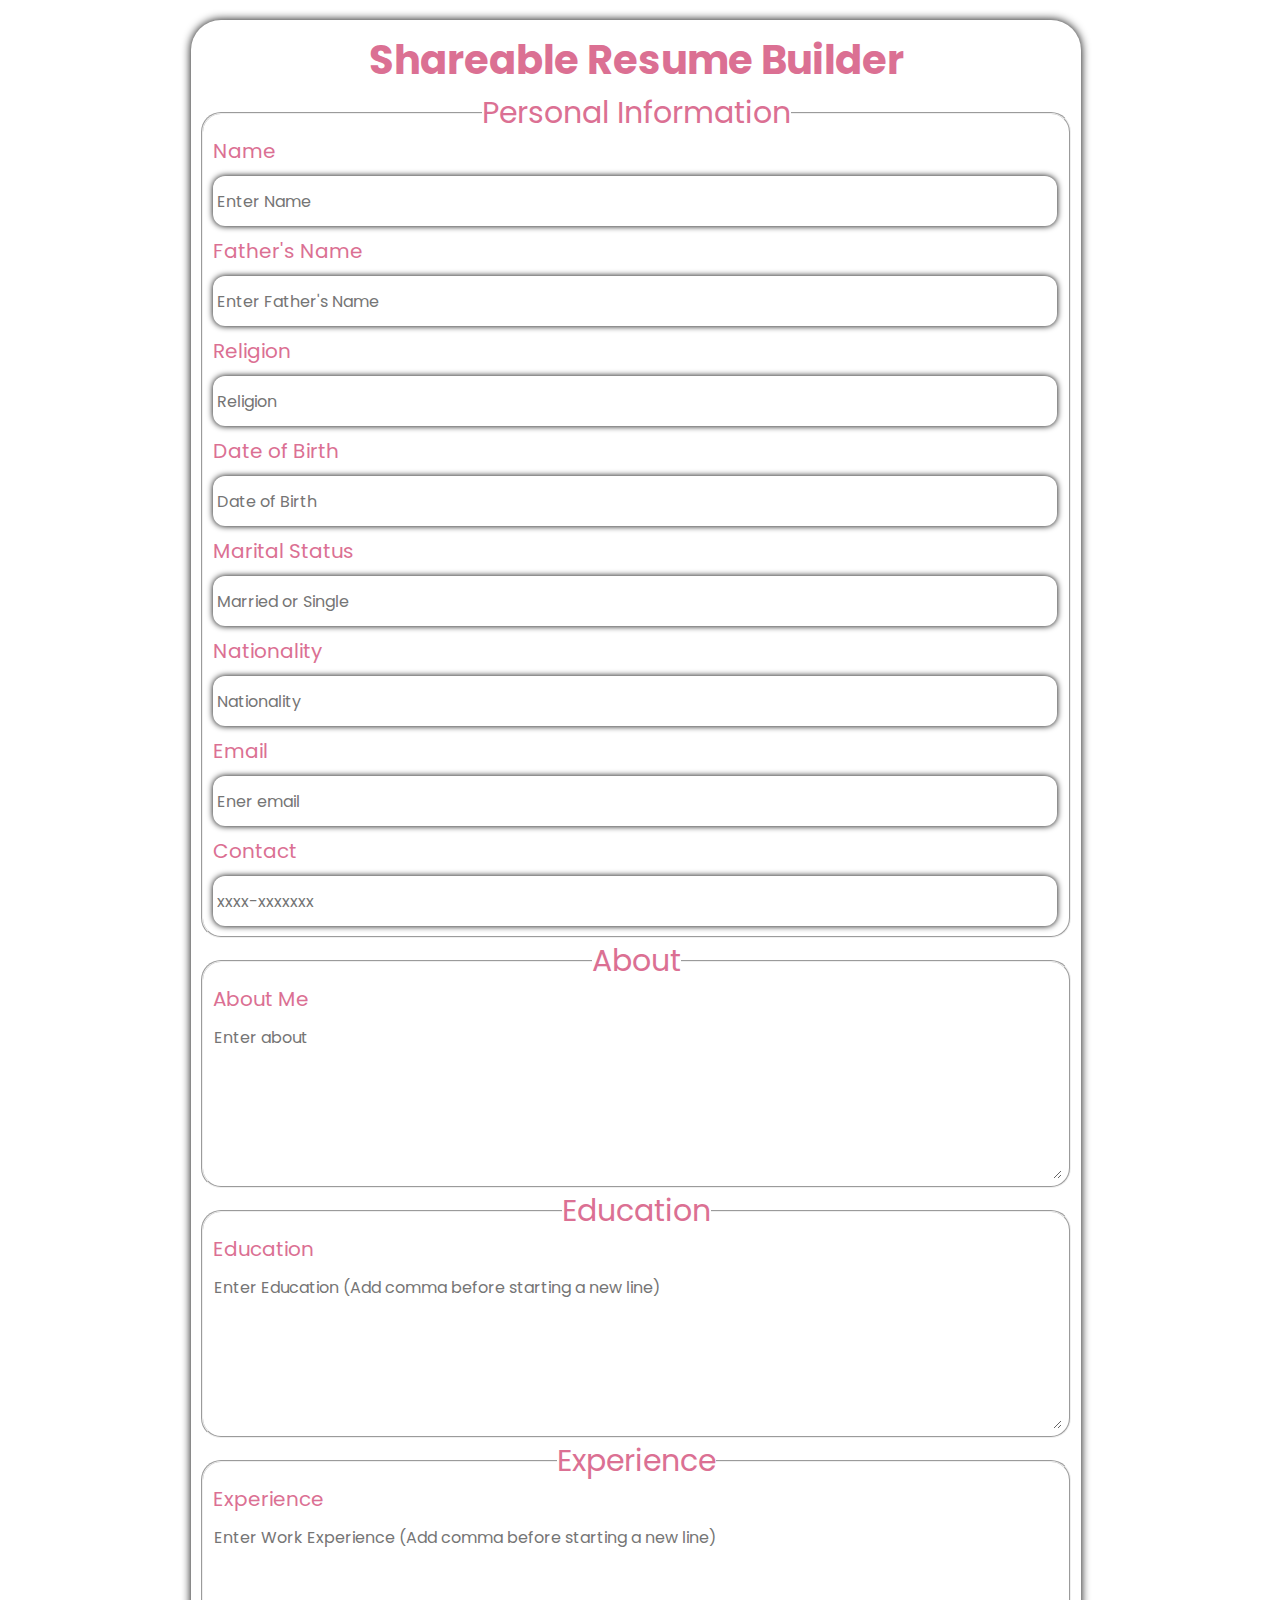
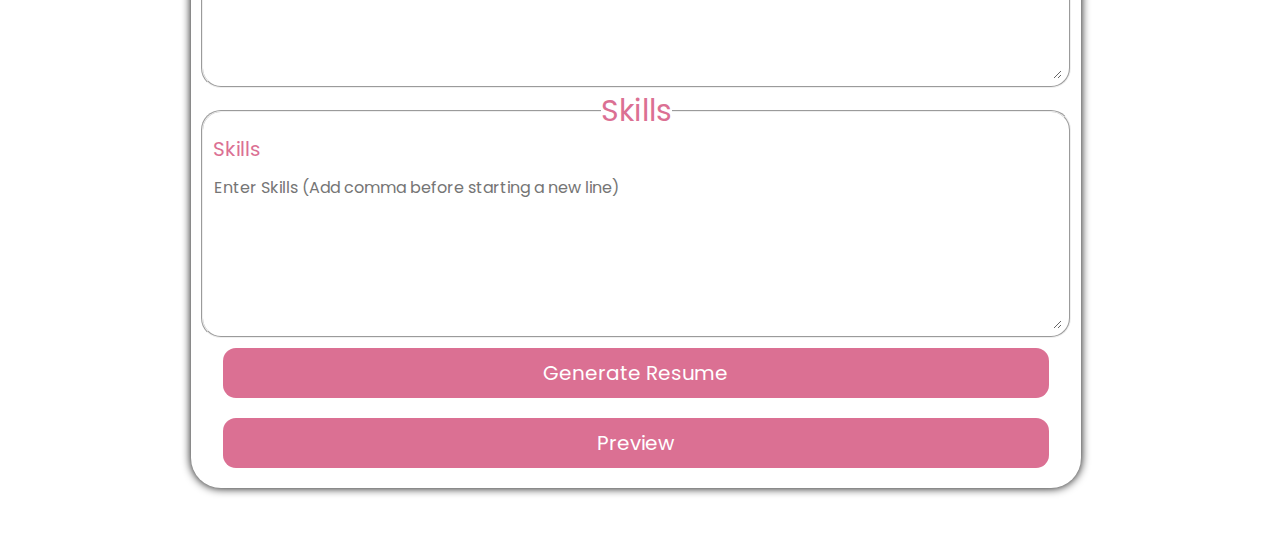
<file: index.html>
<!DOCTYPE html>
<html lang="en">
<head>
    <meta charset="UTF-8">
    <meta name="viewport" content="width=device-width, initial-scale=1.0">
    <title>Shareable Resume Builder</title>
    <link rel="stylesheet" href="style.css">
    <link rel="preconnect" href="https://fonts.googleapis.com">
<link rel="preconnect" href="https://fonts.gstatic.com" crossorigin>
<link href="https://fonts.googleapis.com/css2?family=Poppins:ital,wght@0,100;0,200;0,300;0,400;0,500;0,600;0,700;0,800;0,900;1,100;1,200;1,300;1,400;1,500;1,600;1,700;1,800;1,900&display=swap" rel="stylesheet">
</head>
<body>
    <!-- resume input form -->
    <div class="form" id="hidden">
        <h1>Shareable Resume Builder</h1>
        <form action="" id="form">
            <fieldset>
                <legend>Personal Information</legend>
                <label for="username">Name</label>
                <input type="text" name="name" id="name" placeholder="Enter Name">
                <label for="">Father's Name</label>
                <input type="text" name="father-name" id="f-name" placeholder="Enter Father's Name">
                <label for="">Religion</label>
                <input type="text" name="religion" id="religion" placeholder="Religion">
                <label for="">Date of Birth</label>
                <input type="text" name="dob" id="dob" placeholder="Date of Birth">
                <label for="">Marital Status</label>
                <input type="text" name="marital-status" id="status" placeholder="Married or Single">
                <label for="">Nationality</label>
                <input type="text" name="nationality" id="nationality" placeholder="Nationality">
                <label for="">Email</label>
                <input type="email" name="email" id="email" placeholder="Ener email">
                <label for="">Contact</label>
                <input type="tel" name="contact" id="contact" placeholder="xxxx-xxxxxxx">
            </fieldset>
            <fieldset>
                <legend>About</legend>
                <label for="">About Me</label>
                <textarea name="" id="about" rows="6" placeholder="Enter about"></textarea>
            </fieldset>
            <fieldset>
                <legend>Education</legend>
                <label for="">Education</label>
                <textarea name=""  rows="6" placeholder="Enter Education (Add comma before starting a new line)" id="education"></textarea>
            </fieldset>
            <fieldset>
                <legend>Experience</legend>
                <label for="">Experience</label>
                <textarea name="" id="experience" rows="6" placeholder="Enter Work Experience (Add comma before starting a new line)"></textarea>
            </fieldset>
            <fieldset>
                <legend>Skills</legend>
                <label for="">Skills</label>
                <textarea name=""  rows="6" placeholder="Enter Skills (Add comma before starting a new line)" id="skills"></textarea>
            </fieldset>
            <button type="submit" id="submit">Generate Resume</button>
        </form>
        <button id="preview">Preview</button>
    </div>
    <script src="script.js"></script>
</body>
</html>
</file>
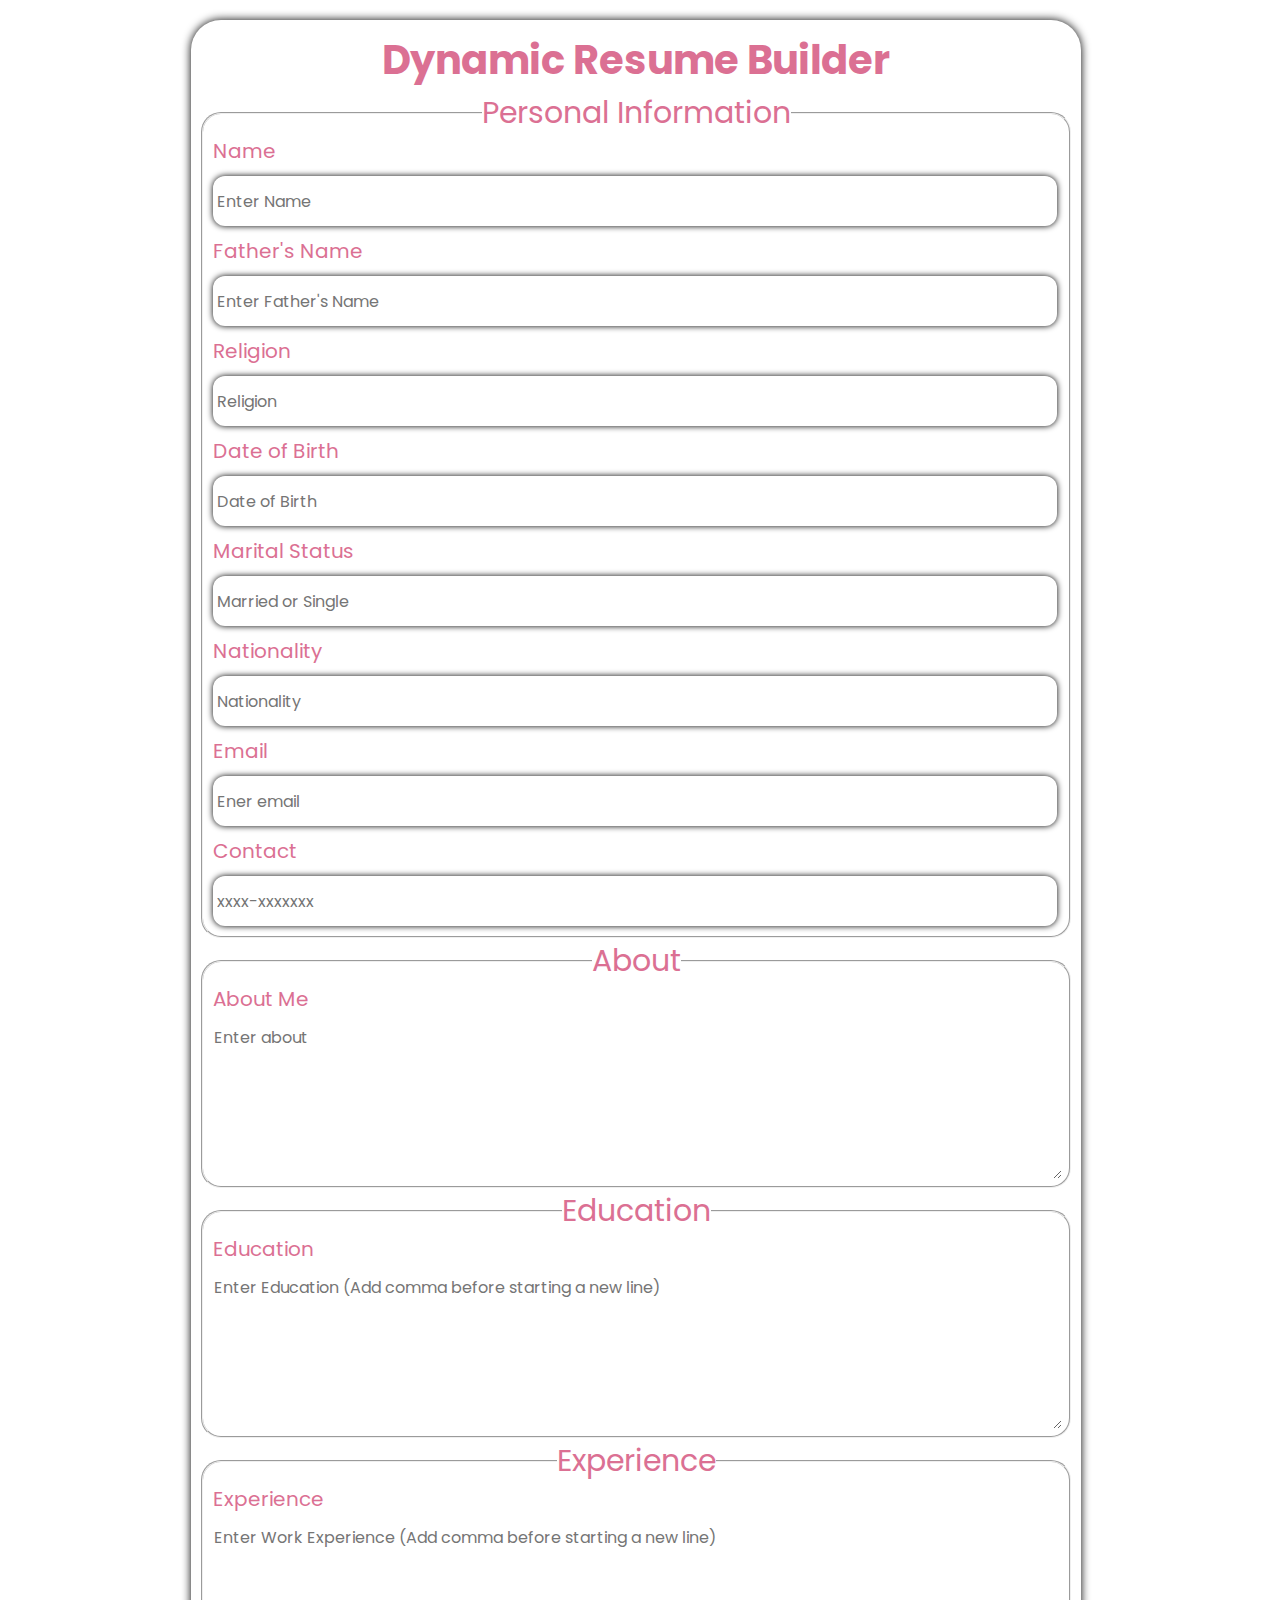
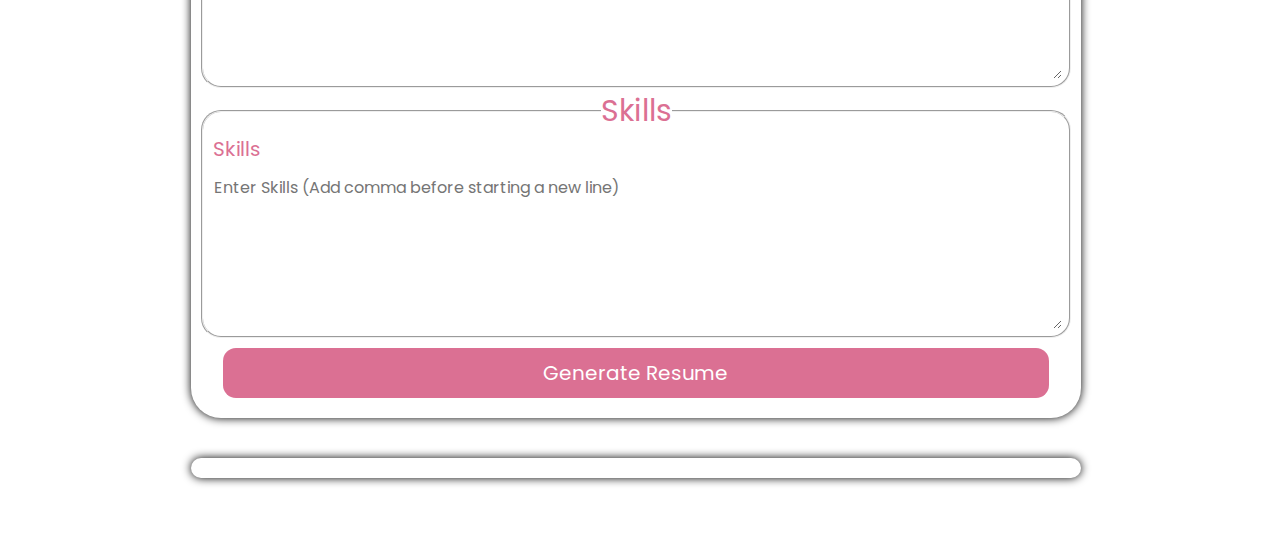
<file: dynamic-resume-builder/index.html>
<!DOCTYPE html>
<html lang="en">
<head>
    <meta charset="UTF-8">
    <meta name="viewport" content="width=device-width, initial-scale=1.0">
    <title>Resume Builder</title>
    <link rel="stylesheet" href="style.css">
    <link rel="preconnect" href="https://fonts.googleapis.com">
<link rel="preconnect" href="https://fonts.gstatic.com" crossorigin>
<link href="https://fonts.googleapis.com/css2?family=Poppins:ital,wght@0,100;0,200;0,300;0,400;0,500;0,600;0,700;0,800;0,900;1,100;1,200;1,300;1,400;1,500;1,600;1,700;1,800;1,900&display=swap" rel="stylesheet">
</head>
<body>
    <!-- resume input form -->
    <div class="form" id="hidden">
        <h1>Dynamic Resume Builder</h1>
        <form action="" id="form">
            <fieldset>
                <legend>Personal Information</legend>
                <label for="">Name</label>
                <input type="text" name="name" id="name" placeholder="Enter Name">
                <label for="">Father's Name</label>
                <input type="text" name="father-name" id="f-name" placeholder="Enter Father's Name">
                <label for="">Religion</label>
                <input type="text" name="religion" id="religion" placeholder="Religion">
                <label for="">Date of Birth</label>
                <input type="text" name="dob" id="dob" placeholder="Date of Birth">
                <label for="">Marital Status</label>
                <input type="text" name="marital-status" id="status" placeholder="Married or Single">
                <label for="">Nationality</label>
                <input type="text" name="nationality" id="nationality" placeholder="Nationality">
                <label for="">Email</label>
                <input type="email" name="email" id="email" placeholder="Ener email">
                <label for="">Contact</label>
                <input type="tel" name="contact" id="contact" placeholder="xxxx-xxxxxxx">
            </fieldset>
            <fieldset>
                <legend>About</legend>
                <label for="">About Me</label>
                <textarea name="" id="about" rows="6" placeholder="Enter about"></textarea>
            </fieldset>
            <fieldset>
                <legend>Education</legend>
                <label for="">Education</label>
                <textarea name=""  rows="6" placeholder="Enter Education (Add comma before starting a new line)" id="education"></textarea>
            </fieldset>
            <fieldset>
                <legend>Experience</legend>
                <label for="">Experience</label>
                <textarea name="" id="experience" rows="6" placeholder="Enter Work Experience (Add comma before starting a new line)"></textarea>
            </fieldset>
            <fieldset>
                <legend>Skills</legend>
                <label for="">Skills</label>
                <textarea name=""  rows="6" placeholder="Enter Skills (Add comma before starting a new line)" id="skills"></textarea>
            </fieldset>
            <button type="submit" id="submit" onclick="Submit()">Generate Resume</button>
        </form>
    </div>
    <!-- generated resume -->
    <div class="result" id="result">
        <ul id="skills-list"></ul>
    </div>
    <script src="script.js"></script>
</body>
</html>
</file>
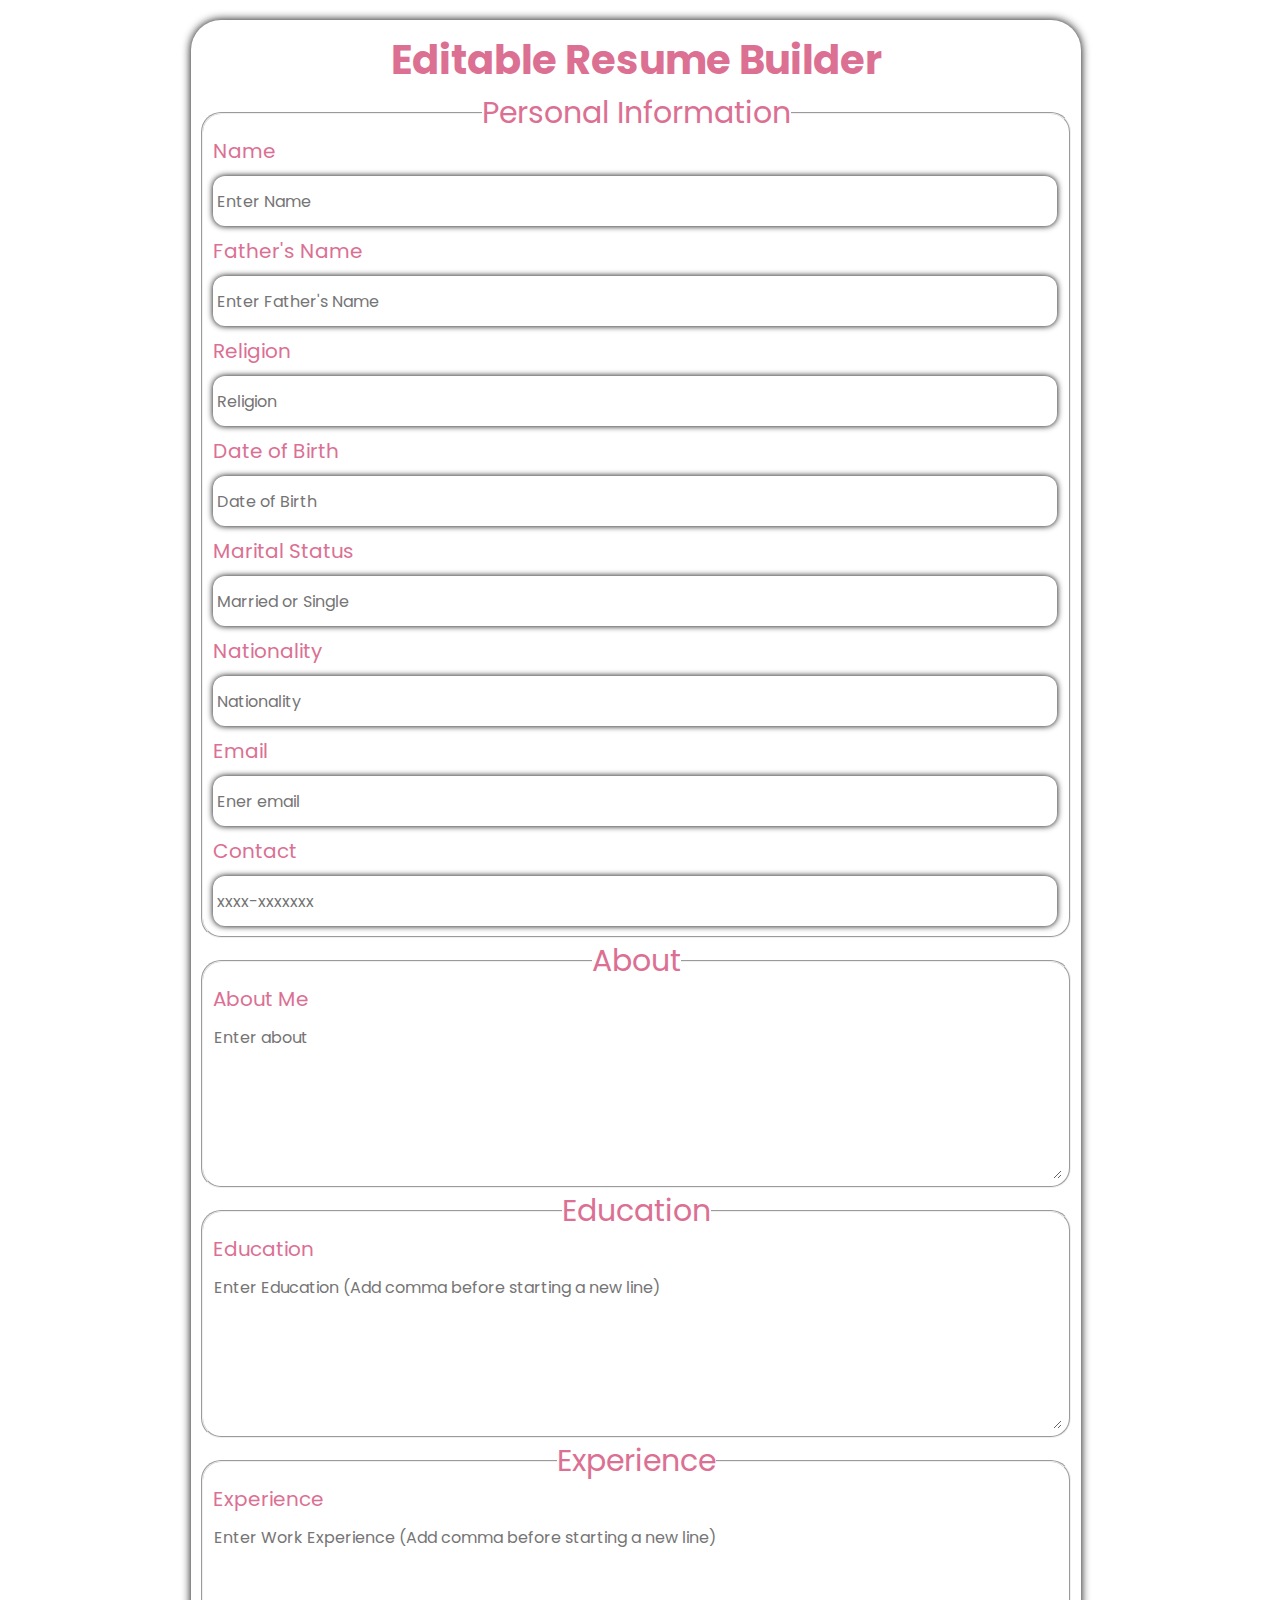
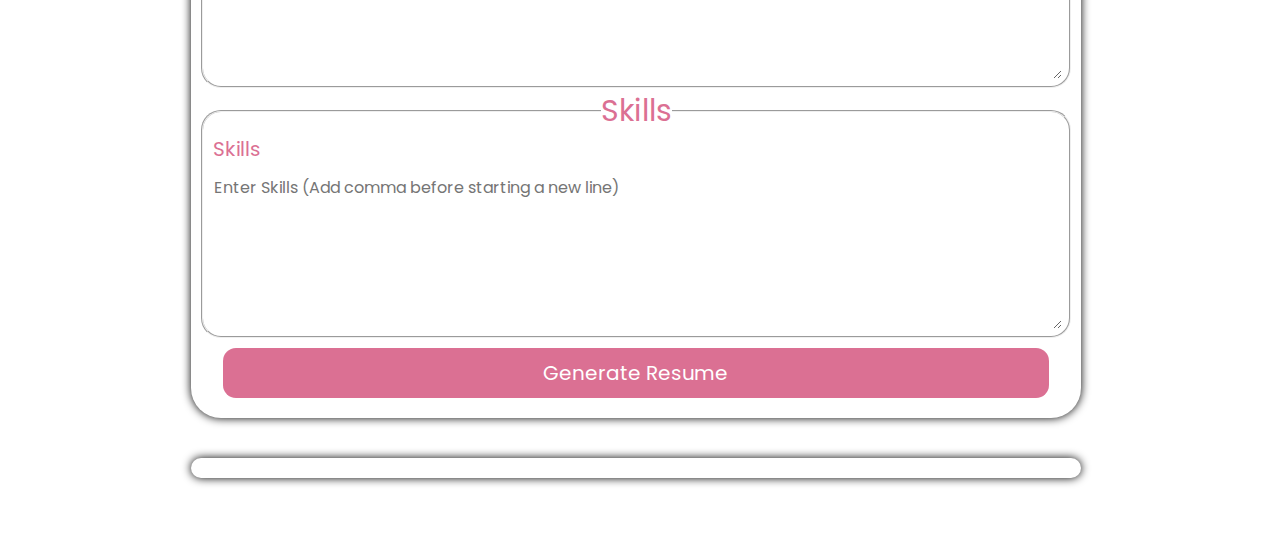
<file: editable-resume-builder/index.html>
<!DOCTYPE html>
<html lang="en">
<head>
    <meta charset="UTF-8">
    <meta name="viewport" content="width=device-width, initial-scale=1.0">
    <title>Editable Resume Builder</title>
    <link rel="stylesheet" href="style.css">
    <link rel="preconnect" href="https://fonts.googleapis.com">
<link rel="preconnect" href="https://fonts.gstatic.com" crossorigin>
<link href="https://fonts.googleapis.com/css2?family=Poppins:ital,wght@0,100;0,200;0,300;0,400;0,500;0,600;0,700;0,800;0,900;1,100;1,200;1,300;1,400;1,500;1,600;1,700;1,800;1,900&display=swap" rel="stylesheet">
</head>
<body>
    <!-- resume input form -->
    <div class="form" id="hidden">
        <h1>Editable Resume Builder</h1>
        <form action="" id="form">
            <fieldset>
                <legend>Personal Information</legend>
                <label for="">Name</label>
                <input type="text" name="name" id="name" placeholder="Enter Name">
                <label for="">Father's Name</label>
                <input type="text" name="father-name" id="f-name" placeholder="Enter Father's Name">
                <label for="">Religion</label>
                <input type="text" name="religion" id="religion" placeholder="Religion">
                <label for="">Date of Birth</label>
                <input type="text" name="dob" id="dob" placeholder="Date of Birth">
                <label for="">Marital Status</label>
                <input type="text" name="marital-status" id="status" placeholder="Married or Single">
                <label for="">Nationality</label>
                <input type="text" name="nationality" id="nationality" placeholder="Nationality">
                <label for="">Email</label>
                <input type="email" name="email" id="email" placeholder="Ener email">
                <label for="">Contact</label>
                <input type="tel" name="contact" id="contact" placeholder="xxxx-xxxxxxx">
            </fieldset>
            <fieldset>
                <legend>About</legend>
                <label for="">About Me</label>
                <textarea name="" id="about" rows="6" placeholder="Enter about"></textarea>
            </fieldset>
            <fieldset>
                <legend>Education</legend>
                <label for="">Education</label>
                <textarea name=""  rows="6" placeholder="Enter Education (Add comma before starting a new line)" id="education"></textarea>
            </fieldset>
            <fieldset>
                <legend>Experience</legend>
                <label for="">Experience</label>
                <textarea name="" id="experience" rows="6" placeholder="Enter Work Experience (Add comma before starting a new line)"></textarea>
            </fieldset>
            <fieldset>
                <legend>Skills</legend>
                <label for="">Skills</label>
                <textarea name=""  rows="6" placeholder="Enter Skills (Add comma before starting a new line)" id="skills"></textarea>
            </fieldset>
            <button type="submit" id="submit" onclick="Submit()">Generate Resume</button>
        </form>
    </div>
    <!-- generated resume -->
    <div class="result" id="result">
        <ul id="skills-list"></ul>
    </div>
    <script src="script.js"></script>
</body>
</html>
</file>
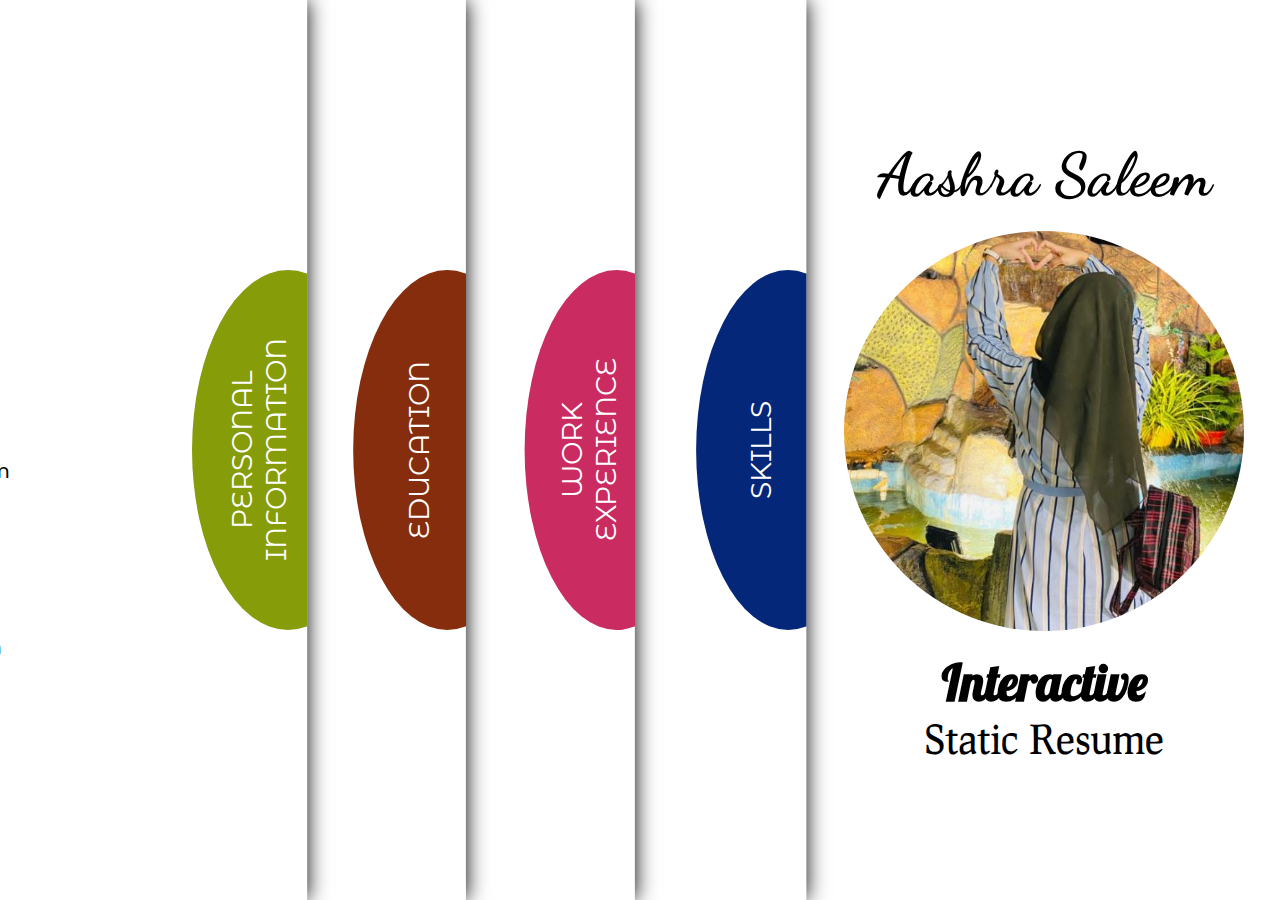
<file: static-resume/index.html>
<!DOCTYPE html>
<html lang="en">
<head>
    <meta charset="UTF-8">
    <meta name="viewport" content="width=device-width, initial-scale=1.0">
    <title>Static Interactive Resume</title>
    <link rel="stylesheet" href="style.css">
    <link rel="preconnect" href="https://fonts.googleapis.com">
<link rel="preconnect" href="https://fonts.gstatic.com" crossorigin>
<link href="https://fonts.googleapis.com/css2?family=Montserrat+Alternates:ital,wght@0,100;0,200;0,300;0,400;0,500;0,600;0,700;0,800;0,900;1,100;1,200;1,300;1,400;1,500;1,600;1,700;1,800;1,900&display=swap" rel="stylesheet">
    <link rel="preconnect" href="https://fonts.googleapis.com">
<link rel="preconnect" href="https://fonts.gstatic.com" crossorigin>
<link href="https://fonts.googleapis.com/css2?family=Poppins:ital,wght@0,100;0,200;0,300;0,400;0,500;0,600;0,700;0,800;0,900;1,100;1,200;1,300;1,400;1,500;1,600;1,700;1,800;1,900&display=swap" rel="stylesheet">
    <link rel="preconnect" href="https://fonts.googleapis.com">
<link rel="preconnect" href="https://fonts.gstatic.com" crossorigin>
<link href="https://fonts.googleapis.com/css2?family=Prociono&display=swap" rel="stylesheet">
<link rel="preconnect" href="https://fonts.googleapis.com">
<link rel="preconnect" href="https://fonts.gstatic.com" crossorigin>
<link href="https://fonts.googleapis.com/css2?family=Dancing+Script:wght@400..700&family=DynaPuff:wght@400..700&family=Lobster&family=Prociono&display=swap" rel="stylesheet">
</head>
<body>
    <div class="parent-container">
        <div class="main">
            <div class="main-container">
                <div class="name"><h1>Aashra Saleem</h1></div>
                <div class="image"></div>
                <div class="text"><span class="main-text">Interactive</span><br>Static Resume</div>
            </div>
        </div>
        <div class="skills" id="skill-toggle">
            <div class="skills-content">
                <div class="sk-wasted"></div>
                <div class="sk-work">
                    <h1 class="heading">SKILLS</h1><br><br>
                    <div class="information">
                        <ul>
                            <li>Html</li>
                            <li>CSS</li>
                            <li>Typescript</li>
                            <li>Javascript</li>
                            <li>Node.js</li>
                            <li>Next.js</li>
                            <li>Tailwind CSS</li>
                            <li>MS Office</li>
                            <li>Time Management</li>
                            <li>Communication Skills</li>
                            <li>Team Work</li>
                        </ul>
                    </div>
                </div>
            </div>
            <div class="skills-btn toggle-btn">
                <div class="open-btn skill-color">
                    <button id="skills-open">SKILLS</button>
                    <button id="skills-close"class="close">SKILLS</button>
                </div>
            </div>
        </div>
        <div class="experience" id="experience-toggle">
            <div class="experience-content">
                <div class="ex-wasted"></div>
                <div class="ex-work">
                    <h1 class="heading">WORK EXPERIENCE</h1><br><br>
                    <div class="information">
                        <p><span>Company: </span>XYZ Company Pvt. Ltd.</p>
                        <p><span>Role: </span>Full-Stack Developer</p>
                        <p><span>Duration: </span>4 years</p>
                        <br>
                        <p><span>Company: </span>XYZ Company Pvt. Ltd.</p>
                        <p><span>Role: </span>Back-end Developer</p>
                        <p><span>Duration: </span>2 years</p>
                        <br>
                        <p><span>Company: </span>XYZ Company Pvt. Ltd.</p>
                        <p><span>Role: </span>Front-end Developer</p>
                        <p><span>Duration: </span>2 years</p>
                        <br>
                    </div>
                </div>
            </div>
            <div class="experience-btn toggle-btn">
                <div class="open-btn exp-color">
                    <button id="experience-open">WORK <br> EXPERIENCE</button>
                    <button id="experience-close"class="close">WORK <br> EXPERIENCE</button>
                </div>
            </div>
        </div>
        <div class="education" id="education-toggle">
            <div class="education-content">
                <div class="ed-wasted"></div>
                <div class="ed-work">
                    <h1 class="heading edu">EDUCATION</h1><br><br>
                    <div class="information">
                        <h1 class="degree">Bachelors</h1>
                        <p>XYZ University of Pakistan</p>
                        <p>xxxx - xxxx</p>
                        <br>
                        <h1 class="degree">Intermediate</h1>
                        <p>XYZ High School Karachi</p>
                        <p>xxxx - xxxx</p>
                        <br>
                        <h1 class="degree">Matriculation</h1>
                        <p>XYZ Secondary School Karachi</p>
                        <p>xxxx - xxxx</p>
                    </div>
                </div>
            </div>
            <div class="education-btn toggle-btn">
                <div class="open-btn edu-color">
                    <button id="education-open">EDUCATION</button>
                    <button id="education-close"class="close">EDUCATION</button>
                </div>
            </div>
        </div>
        <div class="personal" id="personal-toggle">
            <div class="personal-content">
                <h1 class="heading">PERSONAL <br>INFORMATION</h1><br><br><br>
                <div class="information">
                <h2><span>Name:</span> Ashra Saleem</h2>
                <h2><span>Father Name:</span> Muhammad Saleem</h2>
                <h2><span>Sex:</span> Female</h2>
                <h2><span>Marital Status:</span> Single</h2>
                <h2><span>Residence:</span> 123 Main Street, XYZ</h2>
                <h2><span>Email Address:</span> xyz123@gmail.com</h2>
                </div>
            </div>
            <div class="personal-btn toggle-btn">
                <div class="open-btn per-color">
                    <button id="personal-open">PERSONAL INFORMATION</button>
                    <button id="personal-close" class="close">PERSONAL INFORMATION</button>
                </div>
            </div>
        </div>
    </div>
    <script src="script.js"></script>
</body>
</html>
</file>
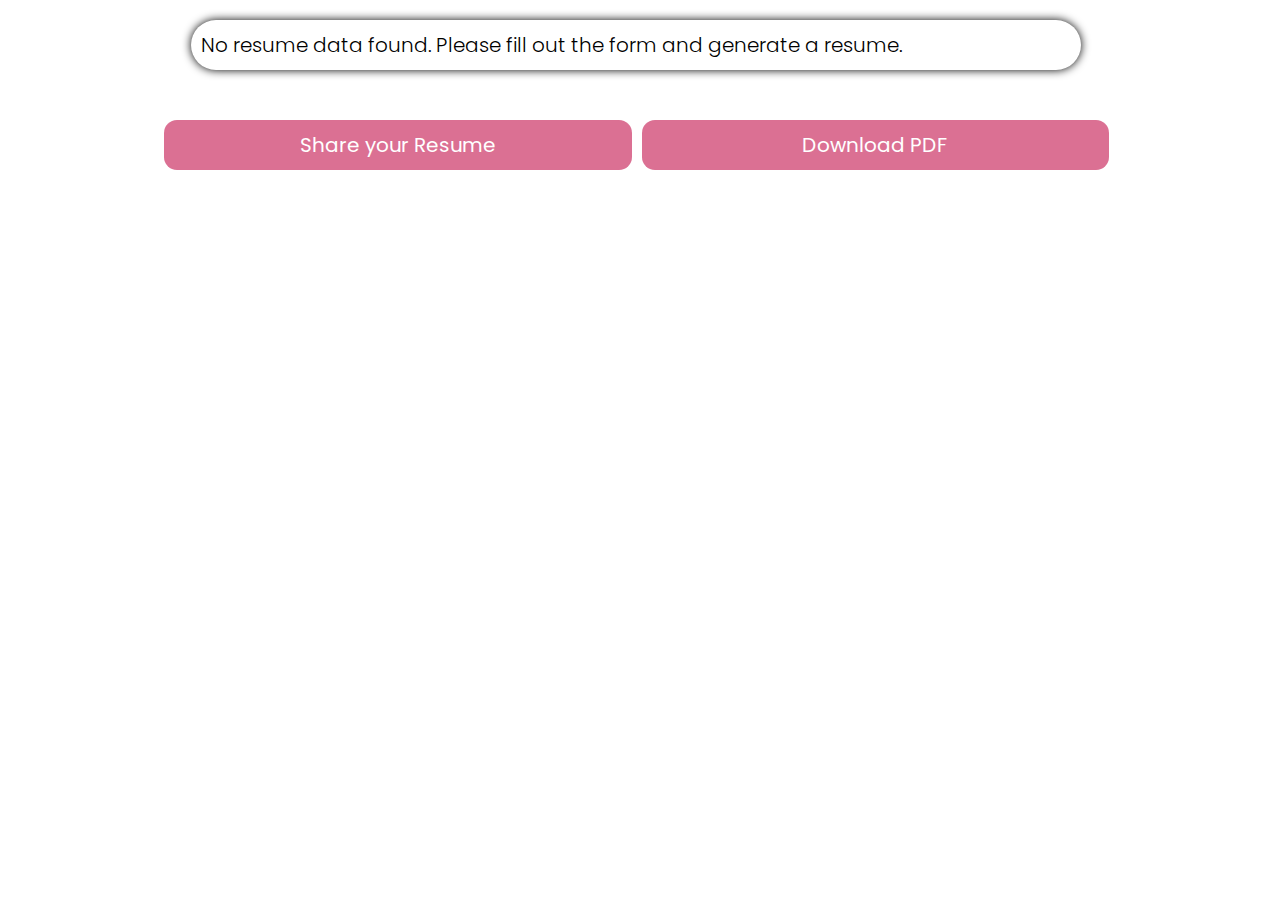
<file: result.html>
<!DOCTYPE html>
<html lang="en">
<head>
    <meta charset="UTF-8">
    <meta name="viewport" content="width=device-width, initial-scale=1.0">
    <title>Resume Preview</title>
    <link rel="stylesheet" href="style.css">
    <link rel="preconnect" href="https://fonts.googleapis.com">
    <link rel="preconnect" href="https://fonts.gstatic.com" crossorigin>
    <link href="https://fonts.googleapis.com/css2?family=Poppins:ital,wght@0,100;0,200;0,300;0,400;0,500;0,600;0,700;0,800;0,900;1,100;1,200;1,300;1,400;1,500;1,600;1,700;1,800;1,900&display=swap" rel="stylesheet">    
</head>
<body>
        <!-- generated resume -->
        <div class="result" id="result">
            <div id="resumeContent" class="preview"></div>
            <!-- <button><a href="index.html">Back to form</a></button> -->
        </div>
        <!-- to share and download resume -->
         <div id="share-item">
            <div id="share" class="share-button">Share your Resume</div>
            <button id="download">Download PDF</button>   
         </div>
    <script src="result.js"></script>
</body>
</html>
</file>
<file: style.css>
*{
    margin: 0;
    padding: 0;
    box-sizing: border-box;
    font-family: "Poppins", sans-serif;
}
body{
    display: flex;
    width: 90vw;
    height: auto;
    justify-content: center;
    align-items: center;
    flex-direction: column;
    padding: 20px;
}
.form,.result{
    background-color: #fff;
    width: 80%;
    height: auto;
    display: flex;
    justify-content: center;
    align-items: center;
    border-radius: 30px;
    box-shadow: 0 0 10px #000;
    padding: 10px;
    margin-bottom: 40px;
    /* position: absolute; */
    flex-direction: column;
    margin-left: 120px;
}
form{
    display: flex;
    flex-direction: column;
    width: 100%;
    height: 100%;
    justify-content: center;
    align-items: center;
}
fieldset{
    display: flex;
    flex-direction: column;
    width: 100%;
}
.result{
    flex-direction: column;
    text-align: left;
    justify-content: space-between;
    align-items: center;
}
input{
    outline: none;
    border: none;
    height: 50px;
    border-radius: 12px;
    box-shadow: 0 0 6px #000;
    width: 97.5%;
    margin: 10px;
    padding: 4px;
    letter-spacing: normal;
    font-size: 16px;
}
label{
    margin-left: 10px;
    font-size: 20px;
}
h1{
    color: palevioletred;
    font-size: 40px;
    width: 100%;
    text-align: center;
}
fieldset{
    color: palevioletred;
    border-radius: 20px;
    overflow: hidden;
}
legend{
    text-align: center;
    font-size: 30px;
}
textarea{
    border: none;
    /* box-shadow: 0 0 8px #000; */
    margin: 7px;
    /* border-radius: 10px; */
    padding: 4px;
    outline: none;
    border: none;
    font-size: 16px;
}
a{
    text-decoration: none;
    color: #fff;
}
button{
    background-color: palevioletred;
    color: #fff;
    width: 95%;
    height: 50px;
    border-radius: 13px;
    text-align: center;
    margin: 10px;
    border: none;
    outline: none;
    font-size: 20px;
}
.resume-name{
    font-size: 22px;
    margin-top: 2px;
    font-weight: 500;
    font-family: "Poppins",system-ui;
}
.display{
    width: 100%;
    /* padding-left: 18px; */
    display: flex;
    justify-content:space-evenly;
    flex-wrap: wrap;
    /* align-items: center; */
    font-family: "Poppins",system-ui;
}
p{
    display: inline-block;
    font-weight: lighter;
    font-size: 20px;
    font-family: "Poppins",system-ui;
    font-weight: 300;
}
h2{
    font-size: 30px;
    font-weight: 500;
    margin-bottom: 25px;
    width: 100%;
}
li{
    list-style: none;
    font-size: 20px;
    font-weight: lighter;
    font-weight: 300;
}
h4{
    color: palevioletred;
    letter-spacing: 4px;
    text-transform: uppercase;
    font-size: 30px;
    font-weight: 300;
    margin: 18px;
    width: 98%;
    text-align: center;
}
.section{
    border-radius: 8px;
    /* border: 2px solid palevioletred; */
    width: 46%;
    height: 100%;
    padding: 15px;
    /* background-color: rgb(253, 235, 241); */
    margin: 0;
    margin-left: 4px;
}
#share{
    width: 100%;
    padding-left: 170px;
}
.text{
    margin-left: 15px;
}
#share-link{
    color: palevioletred;
    display: block;
    margin-left: 15px;
}
.preview{
    width: 100%;
}
#sec{
    width: 100%;
    display: flex;
    justify-content: space-between;
}
.my-about{
    width: 100%;
    position: inherit;
}
#share-item{
    width: 100vw;
    display: flex;
    flex-direction: row;
    justify-content: center;
    align-items: center;
    overflow-wrap: normal;
    padding: 0;
    padding-left: 10%;
}
.share-button{
    background-color: palevioletred;
    color: #fff;
    height: 50px;
    border-radius: 13px;
    text-align: center;
    margin: 10px;
    border: none;
    outline: none;
    font-size: 20px;
}
#share{
    padding: 0;
    padding-top: 10px;
    width: 40%;
    cursor: pointer;
}
#download{
    width: 40%;
    margin: 0;
}
/* Responsiveness */
@media(max-width:320px),(max-width:375px),(max-width:425px){
    body{
        width: 100vw;
    }
    .form,.result{
        width: 100%;
        margin: 0;
        margin-bottom: 10px;
        border-radius: 15px;
    }
    h1{
        font-size: 25px;
        text-align: center;
    }
    legend{
        font-size: 19px;
    }
    label{
        font-size: 15px;
    }
    input{
        margin-left: 5px;
        height: 40px;
        font-size: 13px;
        border-radius: 10px;
        width: 96%;
    }
    textarea{
        font-size: 13px;
    }
    button{
        font-size: 18px;
    }
    .display{
        flex-direction: column;
        margin: 0;
        padding: 0;
        gap: 22px;
    }
    h2{
        font-size: 20px;
        margin-bottom: 10px;
    }
    .section{
        width: 100%;
        margin: 0;
        padding: 0;
    }
    .resume-name{
        font-size: 14px;
    }
    h4{
        font-size: 20px;
        margin: 0;
        margin-top: 12px;
        margin-bottom: 12px;
    }
    p{
        font-size: 13px;
        margin: 0;
    }
    li{
        font-size: 13px;
        margin: 0;
    }
    #share{
        padding-left: 0;
        overflow: hidden;
        margin-top: 10px;
    }
    #share-link{
        margin: 0;
        padding: 4px;
        font-size: 13px;
        width: 100%;
        overflow-wrap: break-word;
    }
    #share-item{
        flex-direction: column;
        padding: 0;
    }
    #share{
        width: 304px;
    }
    #download{
        width: 304px;
    }
}
@media(max-width:768px){
    body{
        width: 100vw;
    }
    .form,.result{
        width: 100%;
        margin: 0;
        margin-bottom: 10px;
        border-radius: 15px;
    }
    h1{
        font-size: 25px;
        text-align: center;
    }
    legend{
        font-size: 19px;
    }
    label{
        font-size: 15px;
    }
    input{
        margin-left: 5px;
        height: 40px;
        font-size: 13px;
        border-radius: 10px;
    }
    textarea{
        font-size: 13px;
    }
    button{
        font-size: 18px;
    }
    .display{
        flex-direction: row;
        margin: 0;
        padding: 0;
        /* gap: 22px; */
    }
    h2{
        font-size: 20px;
        margin-bottom: 10px;
    }
    .section{
        width: 50%;
        margin: 0;
        padding: 0;
    }
    .resume-name{
        font-size: 14px;
    }
    h4{
        font-size: 20px;
        margin: 0;
        margin-top: 12px;
        margin-bottom: 12px;
    }
    p{
        font-size: 13px;
        margin: 0;
    }
    li{
        font-size: 13px;
        margin: 0;
    }
    #share{
        padding-left: 0;
        overflow: hidden;
        margin-top: 10px;
    }
    #share-link{
        margin: 0;
        padding: 4px;
        font-size: 13px;
        width: 100%;
        overflow-wrap: break-word;
    }
    #share-item{
        padding: 0;
    }
}
</file>
<file: dynamic-resume-builder/style.css>
*{
    margin: 0;
    padding: 0;
    box-sizing: border-box;
    font-family: "Poppins", sans-serif;
}
body{
    display: flex;
    width: 90vw;
    height: auto;
    justify-content: center;
    align-items: center;
    flex-direction: column;
    padding: 20px;
}
.form,.result{
    background-color: #fff;
    width: 80%;
    height: auto;
    display: flex;
    justify-content: center;
    align-items: center;
    border-radius: 30px;
    box-shadow: 0 0 10px #000;
    padding: 10px;
    margin-bottom: 40px;
    /* position: absolute; */
    flex-direction: column;
    margin-left: 120px;
}
form{
    display: flex;
    flex-direction: column;
    width: 100%;
    height: 100%;
    justify-content: center;
    align-items: center;
}
fieldset{
    display: flex;
    flex-direction: column;
    width: 100%;
}
.result{
    flex-direction: column;
    text-align: left;
}
input{
    outline: none;
    border: none;
    height: 50px;
    border-radius: 12px;
    box-shadow: 0 0 6px #000;
    width: 97.5%;
    margin: 10px;
    padding: 4px;
    letter-spacing: normal;
    font-size: 16px;
}
label{
    margin-left: 10px;
    font-size: 20px;
}
h1{
    color: palevioletred;
    font-size: 40px;
}
fieldset{
    color: palevioletred;
    border-radius: 20px;
    overflow: hidden;
}
legend{
    text-align: center;
    font-size: 30px;
}
textarea{
    border: none;
    /* box-shadow: 0 0 8px #000; */
    margin: 7px;
    /* border-radius: 10px; */
    padding: 4px;
    outline: none;
    border: none;
    font-size: 16px;
}
a{
    text-decoration: none;
    color: #fff;
}
button{
    background-color: palevioletred;
    color: #fff;
    width: 95%;
    height: 50px;
    border-radius: 13px;
    text-align: center;
    margin: 10px;
    border: none;
    outline: none;
    font-size: 20px;
}
.resume-name{
    font-size: 20px;
    font-weight: 500;
}
.display{
    width: 100%;
    padding-left: 18px;
    display: flex;
    justify-content: space-around;
    /* align-items: center; */
}
p{
    display: inline-block;
    font-weight: 300;
    font-size: 20px;
}
h2{
    font-size: 28px;
    font-weight: 500;
    margin-bottom: 25px;
}
li{
    list-style: none;
    font-size: 20px;
    font-weight: 300;
}
h4{
    color: palevioletred;
    letter-spacing: 2px;
    text-transform: uppercase;
    font-size: 30px;
    font-weight: 200;
    margin: 18px;
}
.section{
    border-radius: 8px;
    /* border: 2px solid palevioletred; */
    width: 45%;
    height: 100%;
    padding: 15px;
    /* background-color: rgb(253, 235, 241); */
}

/* Responsiveness */
@media(max-width:320px),(max-width:375px),(max-width:425px){
    body{
        width: 100vw;
    }
    .form,.result{
        width: 100%;
        margin: 0;
        margin-bottom: 10px;
        border-radius: 15px;
    }
    h1{
        font-size: 25px;
        text-align: center;
    }
    legend{
        font-size: 19px;
    }
    label{
        font-size: 15px;
    }
    input{
        margin-left: 5px;
        height: 40px;
        font-size: 13px;
        border-radius: 10px;
        width: 96%;
    }
    textarea{
        font-size: 13px;
    }
    button{
        font-size: 18px;
    }
    .display{
        flex-direction: column;
        margin: 0;
        padding: 0;
        gap: 22px;
    }
    h2{
        font-size: 20px;
        margin-bottom: 10px;
    }
    .section{
        width: 100%;
        margin: 0;
        padding: 0;
    }
    .resume-name{
        font-size: 14px;
    }
    h4{
        font-size: 20px;
        margin: 0;
        margin-top: 12px;
        margin-bottom: 12px;
    }
    p{
        font-size: 13px;
        margin: 0;
    }
    li{
        font-size: 13px;
        margin: 0;
    }
}
</file>
<file: editable-resume-builder/style.css>
*{
    margin: 0;
    padding: 0;
    box-sizing: border-box;
    font-family: "Poppins", sans-serif;
}
body{
    display: flex;
    width: 90vw;
    height: auto;
    justify-content: center;
    align-items: center;
    flex-direction: column;
    padding: 20px;
}
.form,.result{
    background-color: #fff;
    width: 80%;
    height: auto;
    display: flex;
    justify-content: center;
    align-items: center;
    border-radius: 30px;
    box-shadow: 0 0 10px #000;
    padding: 10px;
    margin-bottom: 40px;
    /* position: absolute; */
    flex-direction: column;
    margin-left: 120px;
}
form{
    display: flex;
    flex-direction: column;
    width: 100%;
    height: 100%;
    justify-content: center;
    align-items: center;
}
fieldset{
    display: flex;
    flex-direction: column;
    width: 100%;
}
.result{
    flex-direction: column;
    text-align: left;
}
input{
    outline: none;
    border: none;
    height: 50px;
    border-radius: 12px;
    box-shadow: 0 0 6px #000;
    width: 97.5%;
    margin: 10px;
    padding: 4px;
    letter-spacing: normal;
    font-size: 16px;
}
label{
    margin-left: 10px;
    font-size: 20px;
}
h1{
    color: palevioletred;
    font-size: 40px;
}
fieldset{
    color: palevioletred;
    border-radius: 20px;
    overflow: hidden;
}
legend{
    text-align: center;
    font-size: 30px;
}
textarea{
    border: none;
    /* box-shadow: 0 0 8px #000; */
    margin: 7px;
    /* border-radius: 10px; */
    padding: 4px;
    outline: none;
    border: none;
    font-size: 16px;
}
a{
    text-decoration: none;
    color: #fff;
}
button{
    background-color: palevioletred;
    color: #fff;
    width: 95%;
    height: 50px;
    border-radius: 13px;
    text-align: center;
    margin: 10px;
    border: none;
    outline: none;
    font-size: 20px;
}
.resume-name{
    font-size: 20px;
    font-weight: 500;
}
.display{
    width: 100%;
    padding-left: 18px;
    display: flex;
    justify-content: space-around;
    /* align-items: center; */
}
p{
    display: inline-block;
    font-weight: 300;
    font-size: 20px;
}
h2{
    font-size: 28px;
    font-weight: 500;
    margin-bottom: 25px;
}
li{
    list-style: none;
    font-size: 20px;
    font-weight: 300;
}
h4{
    color: palevioletred;
    letter-spacing: 2px;
    text-transform: uppercase;
    font-size: 30px;
    font-weight: 200;
    margin: 18px;
}
.section{
    border-radius: 8px;
    /* border: 2px solid palevioletred; */
    width: 45%;
    height: 100%;
    padding: 15px;
    /* background-color: rgb(253, 235, 241); */
}

/* Responsiveness */
@media(max-width:320px),(max-width:375px),(max-width:425px){
    body{
        width: 100vw;
    }
    .form,.result{
        width: 100%;
        margin: 0;
        margin-bottom: 10px;
        border-radius: 15px;
    }
    h1{
        font-size: 25px;
        text-align: center;
    }
    legend{
        font-size: 19px;
    }
    label{
        font-size: 15px;
    }
    input{
        margin-left: 5px;
        height: 40px;
        font-size: 13px;
        border-radius: 10px;
        width: 96%;
    }
    textarea{
        font-size: 13px;
    }
    button{
        font-size: 18px;
    }
    .display{
        flex-direction: column;
        margin: 0;
        padding: 0;
        gap: 22px;
    }
    h2{
        font-size: 20px;
        margin-bottom: 10px;
    }
    .section{
        width: 100%;
        margin: 0;
        padding: 0;
    }
    .resume-name{
        font-size: 14px;
    }
    h4{
        font-size: 20px;
        margin: 0;
        margin-top: 12px;
        margin-bottom: 12px;
    }
    p{
        font-size: 13px;
        margin: 0;
    }
    li{
        font-size: 13px;
        margin: 0;
    }
}
</file>
<file: static-resume/style.css>
*{
    margin: 0;
    padding: 0;
    box-sizing: border-box;
}
body{
    width: 100vw;
    height: 100vh;
}
.parent-container{
    width: 100%;
    height: 100%;
    display: flex;
}
.main{
    width: 100%;
    height: 100%;
    position: absolute;
}
.skills{
    width: 90%;
    height: 100%;
    position: absolute;
    transform: translateX(-30%);
    transition: all 0.5s ease;
    box-shadow: 0 0 20px #000;
    background-color: #fff;
}
.experience{
    width: 80%;
    height: 100%;
    position: absolute;
    transform: translateX(-38%);
    transition: all 0.5s ease;
    box-shadow: 0 0 20px #000;
    background-color: #fff;
}
.education{
    width: 70%;
    height: 100%;
    position: absolute;
    transform: translateX(-48%);
    transition: all 0.5s ease;
    box-shadow: 0 0 20px #000;
    background-color: #fff;
}
.personal{
    width: 60%;
    height: 100%;
    position: absolute;
    transform: translateX(-60%);
    transition: all 0.5s ease;
    box-shadow: 0 0 20px #000;
    background-color: #fff;
}
.skill-shift{
    transform: translateX(0.5%);
}
.experience-shift{
    transform: translateX(0.6%);
}
.education-shift{
    transform: translateX(0.8%);
}
.personal-shift{
    transform: translateX(0.2%);
}
.main{
    display: flex;
    justify-content: right;
}
.main-container{
    width: 40%;
    height: 100%;
    display: flex;
    flex-direction: column;
    justify-content: center;
    align-items: center;
}
.image{
    height: 400px;
    width: 400px;
    border-radius: 50%;
    background-image: url(Capture.jpeg);
    margin-left: 40px;
    background-position: center;
    background-size: cover;
}
.name,.text{
    margin-left: 40px;
    margin-top: 20px;
    margin-bottom: 20px;
}
.name{
    font-family: "Dancing Script", system-ui;
    font-size: 30px;
}
.text{
    font-family: "Prociono",system-ui;
    font-size: 40px;
    text-align: center;
}
.main-text{
    font-family: "Lobster", system-ui;
    font-size: 50px;
}
.personal,.education,.experience,.skills{
    display: flex;
}
.personal-content{
    height: 100%;
    width: 75%;
    display: flex;
    justify-content: center;
    align-items: center;
    flex-direction: column;
}
.personal-btn{
    height: 100%;
    width: 25%;
    display: flex;
    justify-content: right;
    align-items: center;
    overflow: hidden;
}
.education-content{
    height: 100%;
    width: 79%;
    display: flex;
}
.education-btn{
    height: 100%;
    width: 21%;
    display: flex;
    justify-content: right;
    align-items: center;
    overflow: hidden;
}
.experience-content{
    height: 100%;
    width: 82%;
    display: flex;
}
.experience-btn{
    height: 100%;
    width: 18%;
    display: flex;
    justify-content: right;
    align-items: center;
    overflow: hidden;
}
.skills-content{
    height: 100%;
    width: 84%;
    display: flex;
}
.skills-btn{
    height: 100%;
    width: 16%;
    display: flex;
    justify-content: right;
    align-items: center;
    overflow: hidden;
}
.open-btn{
    width: 100%;
    height: 40%;
    border-radius: 50%;
    background-color: burlywood;
    /* border-top-right-radius: 0;
    border-bottom-right-radius: 0; */
    transform: translateX(40%);
    display: flex;
    justify-content: left;
    align-items: center;
}
button{
    position: absolute;
    width: 70%;
    height: 80%;
    background-color: transparent;
    outline: none;
    border: none;
    rotate: 180deg;
    writing-mode: vertical-rl;
    font-family: "Montserrat Alternates", sans-serif;
    font-size: 28px;
    text-align: center;
    color: #fff;
}
.close{
    display: none;
}
.open{
    display: none;
}
.sk-wasted{
    width: 70%;
    height: 100%;
}
.sk-work{
    width: 30%;
    height: 100%;
    display: flex;
    flex-direction: column;
    align-items: center;
    justify-content: center;
}
.ex-wasted{
    height: 100%;
    width: 60%;
}
.ex-work{
    height: 100%;
    width: 40%;
    display: flex;
    flex-direction: column;
    align-items: center;
    justify-content: center;
}
.ed-wasted{
    width: 50%;
    height: 100%;
}
.ed-work{
    width: 50%;
    height: 100%;
    display: flex;
    flex-direction: column;
    align-items: center;
    justify-content: center;
}
.per-color{
    background-color: #869c09;
}
.edu-color{
    background-color: #852d0d;
}
.exp-color{
    background-color: rgb(202, 44, 97);
}
.skill-color{
    background-color: rgb(4, 39, 121);
}
.information{
    display: flex;
    flex-direction: column;
    justify-content: left;
    font-family: "Poppins", system-ui;
}
.heading{
    font-family: "Poppins",system-ui;
    text-align: center;
    font-size: 40px;
    font-weight: 300;
}
h2{
    font-weight: 400;
    font-size: 20px;
    line-height: 2;
}
span{
    font-weight: 700;
    font-size: 22px;
}
.edu{
    width: 100%;
    text-align: center;
}
.degree{
    font-weight: 600;
}
p{
    font-size: 20px;
}
li{
    font-size: 20px;
    list-style: square;
}
</file>
